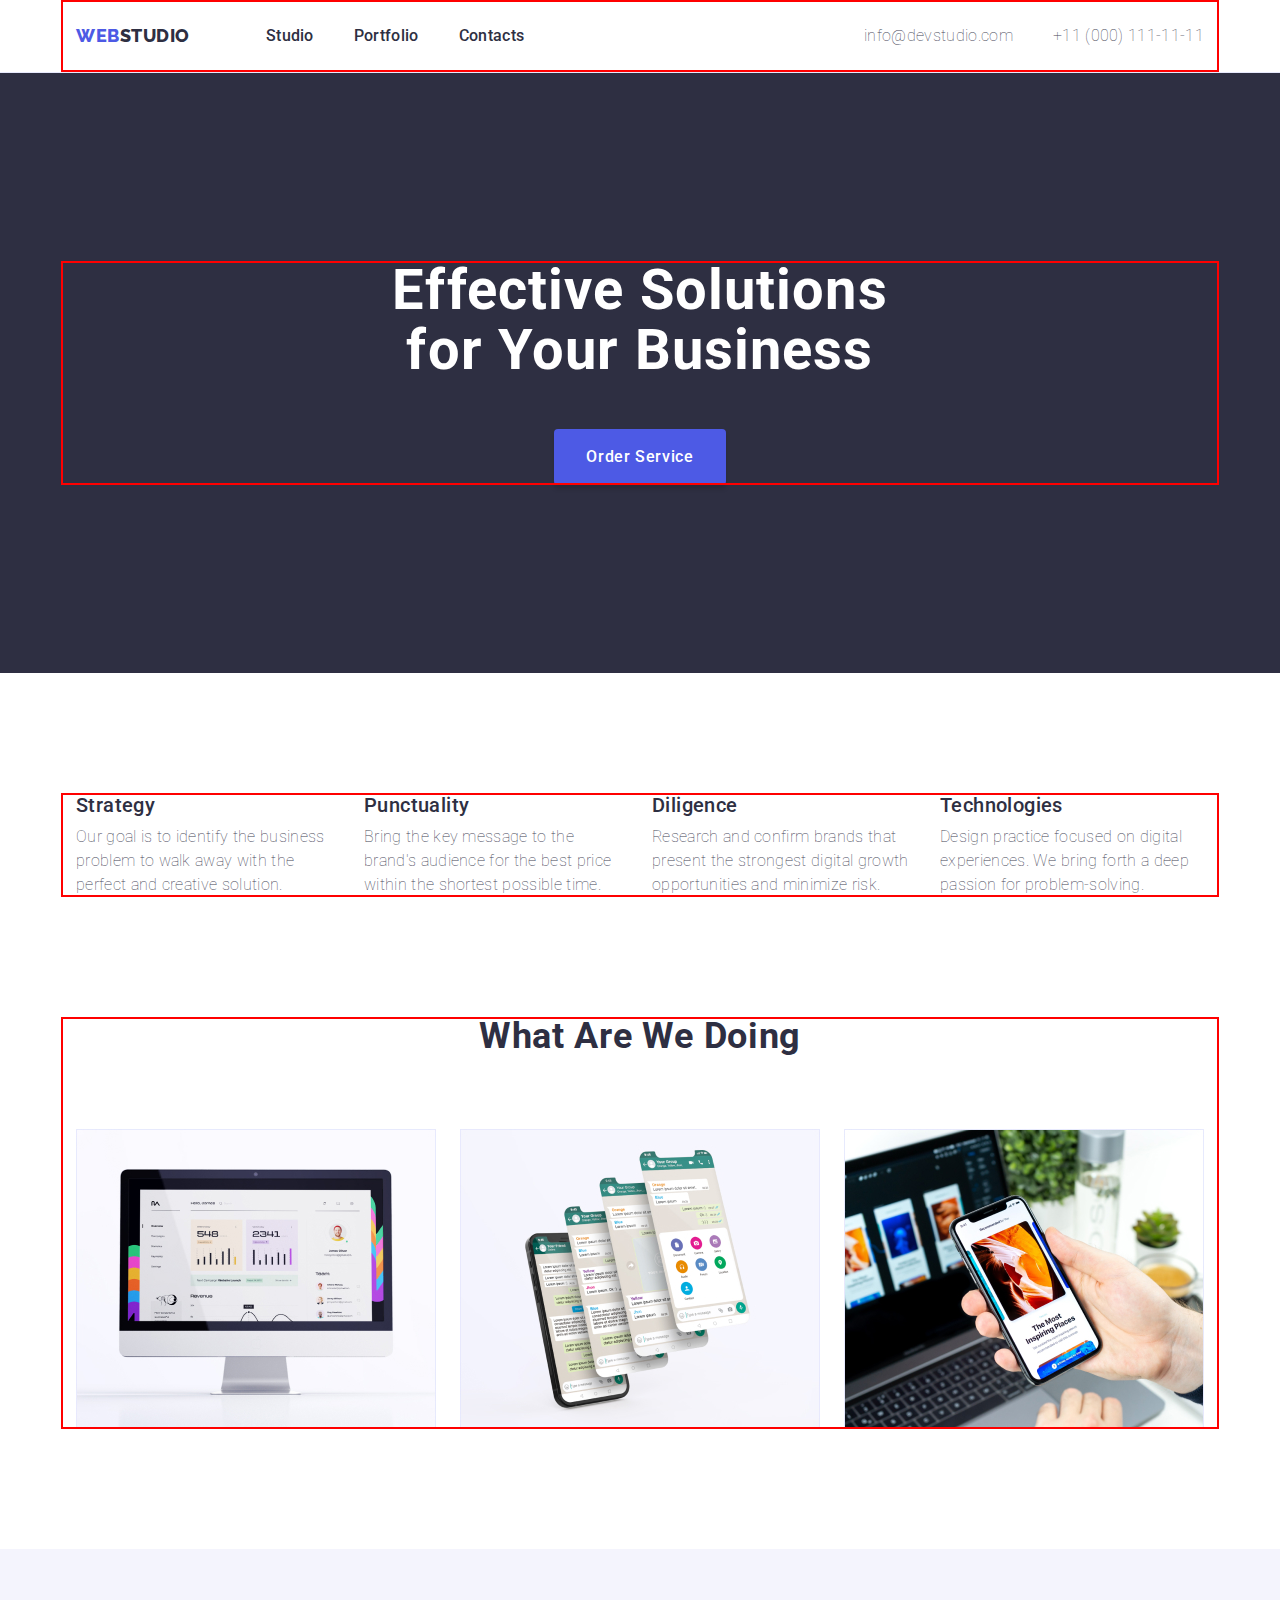
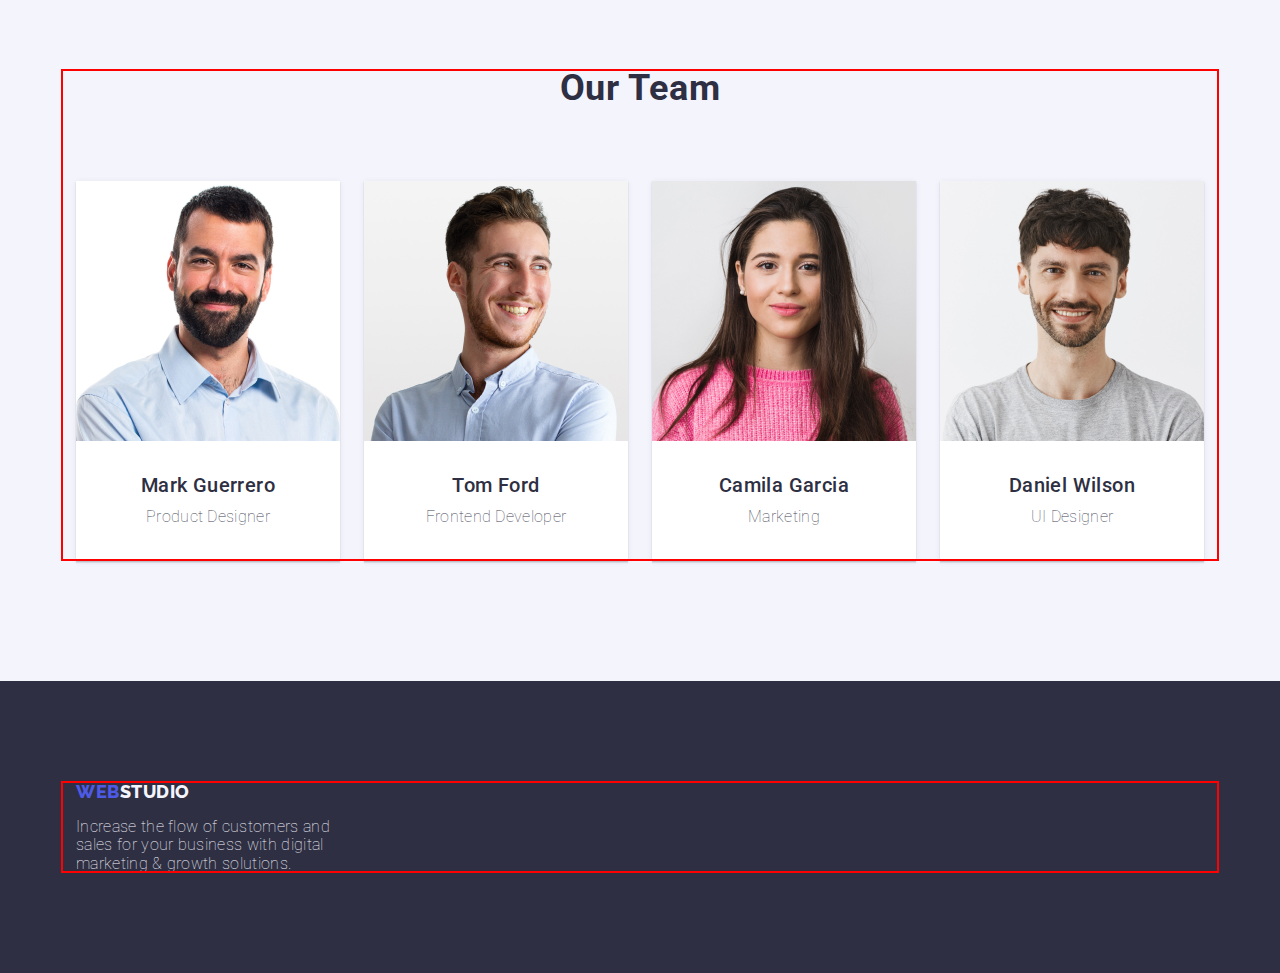
<file: index.html>
<!DOCTYPE html>
<html lang="en">

<head>
    <meta charset="UTF-8">
    <meta http-equiv="X-UA-Compatible" content="IE=edge">
    <meta name="viewport" content="width=device-width, initial-scale=1.0">
    <title>Webstudio</title>
    <link rel="preconnect" href="https://fonts.googleapis.com">
    <link rel="preconnect" href="https://fonts.gstatic.com" crossorigin>
    <link
        href="https://fonts.googleapis.com/css2?family=Raleway:wght@800&family=Roboto:wght@400;500;700;900&display=swap"
        rel="stylesheet">
    <link rel="stylesheet" href="https://cdn.jsdelivr.net/npm/modern-normalize@1.1.0/modern-normalize.min.css">
    <link rel="stylesheet" href="./css/styles.css" />

</head>

<body>
    <!-- top line -->
    <header class="heder">
        <div class="container container-header">
            <nav class="heder-menu">
                <!-- logo -->
                <a href="./index.html" class="logo link">Web<span class="dark-logo">Studio</span></a>
                <!-- section -->
                <ul class="menu list">
                    <li><a href="./index.html" class="menu-item link">Studio</a></li>
                    <li><a href="./portfolio.html" class="menu-item link">Portfolio</a></li>
                    <li><a href="" class="menu-item link">Contacts</a></li>
                </ul>
            </nav>
            <!-- contacts -->
            <address class="contacts">
                <ul class="contacts list">
                    <li><a href="mailto:info@devstudio.com" class="contacts-item link">info@devstudio.com</a></li>
                    <li><a href="tel:+110001111111" class="contacts-item link">+11 (000) 111-11-11</a></li>
                </ul>
            </address>
        </div>
    </header>
    <!-- Main -->
    <main>
        <!-- image and button -->
        <section class="hero-section">
            <div class="container container-hero">
                <h1 class="hero-section-title">Effective Solutions for Your Business</h1>
                <button type="button" class="hero-section-button">Order Service</button>
            </div>
        </section>
        <!-- Feature -->
        <section class="features-section section">
            <div class="container container-features">
                <h2 class="visually-hidden feature-title">Feature</h2>
                <ul class="features-list list">
                    <li class="features-item">
                        <h3 class="features-subtitle">Strategy</h3>
                        <p class="features-description">Our goal is to identify the business
                            problem to walk away with the perfect and creative solution.</p>
                    </li>
                    <li class="features-item">
                        <h3 class="features-subtitle">Punctuality</h3>
                        <p class="features-description">Bring the key message to the brand's audience for the best price
                            within the shortest possible
                            time.</p>
                    </li>
                    <li class="features-item">
                        <h3 class="features-subtitle">Diligence</h3>
                        <p class="features-description">Research and confirm brands that present the strongest digital
                            growth opportunities and minimize
                            risk.</p>
                    </li>
                    <li class="features-item">
                        <h3 class="features-subtitle">Technologies</h3>
                        <p class="features-description">Design practice focused on digital experiences. We bring forth a
                            deep passion for
                            problem-solving.</p>
                    </li>
                </ul>
            </div>
        </section>
        <!-- What are we going -->
        <section class="whatwedo-section section">
            <div class="container whatwedo-container">
                <h2 class="whatwedo-title">What are we doing</h2>
                <ul class="whatwedo-list list">
                    <li class="whatwedo-item">
                        <img src="./images/whatarewedoing/img_1.jpg" alt="photo of a gray computer" width="360">
                    </li>
                    <li class="whatwedo-item">
                        <img src="./images/whatarewedoing/img_2.jpg" alt="phone screens" width="360">
                    </li>
                    <li class="whatwedo-item">
                        <img src="./images/whatarewedoing/img_3.jpg" alt="hand holds the phone" width="360">
                    </li>
                </ul>
            </div>
        </section>
        <!-- Our Team -->
        <section class="team-section section">
            <div class="container team-container">
                <h2 class="team-title">Our Team</h2>
                <ul class="team-list list">
                    <li class="team-item">
                        <img src="./images/ourteam/img.jpg" alt="Mark Guerrero" width="264">
                        <div class="team-name-container">
                            <h3 class="team-name">Mark Guerrero</h3>
                            <p class="team-position">Product Designer</p>
                        </div>
                    </li>
                    <li class="team-item">
                        <img src="./images/ourteam/img2.jpg" alt="Tom Ford" width="264">
                        <div class="team-name-container">
                            <h3 class="team-name">Tom Ford</h3>
                            <p class="team-position">Frontend Developer</p>
                        </div>
                    </li>
                    <li class="team-item">
                        <img src="./images/ourteam/img3.jpg" alt="Camila Garcia" width="264">
                        <div class="team-name-container">
                            <h3 class="team-name">Camila Garcia</h3>
                            <p class="team-position">Marketing</p>
                        </div>
                    </li>
                    <li class="team-item">
                        <img src="./images/ourteam/img4.jpg" alt="Daniel Wilson" width="264">
                        <div class="team-name-container">
                            <h3 class="team-name">Daniel Wilson</h3>
                            <p class="team-position">UI Designer</p>
                        </div>
                    </li>
                </ul>
            </div>
        </section>
    </main>
    <!-- Footer -->
    <footer class="page-footer">
        <div class="container">
            <a href="./index.html" class="link logo-footer">Web<span class="light-logo">Studio</span></a>
            <p class="footer-description">Increase the flow of customers and sales for your business with digital
                marketing
                & growth solutions.</p>
        </div>
    </footer>
</body>

</html>
</file>
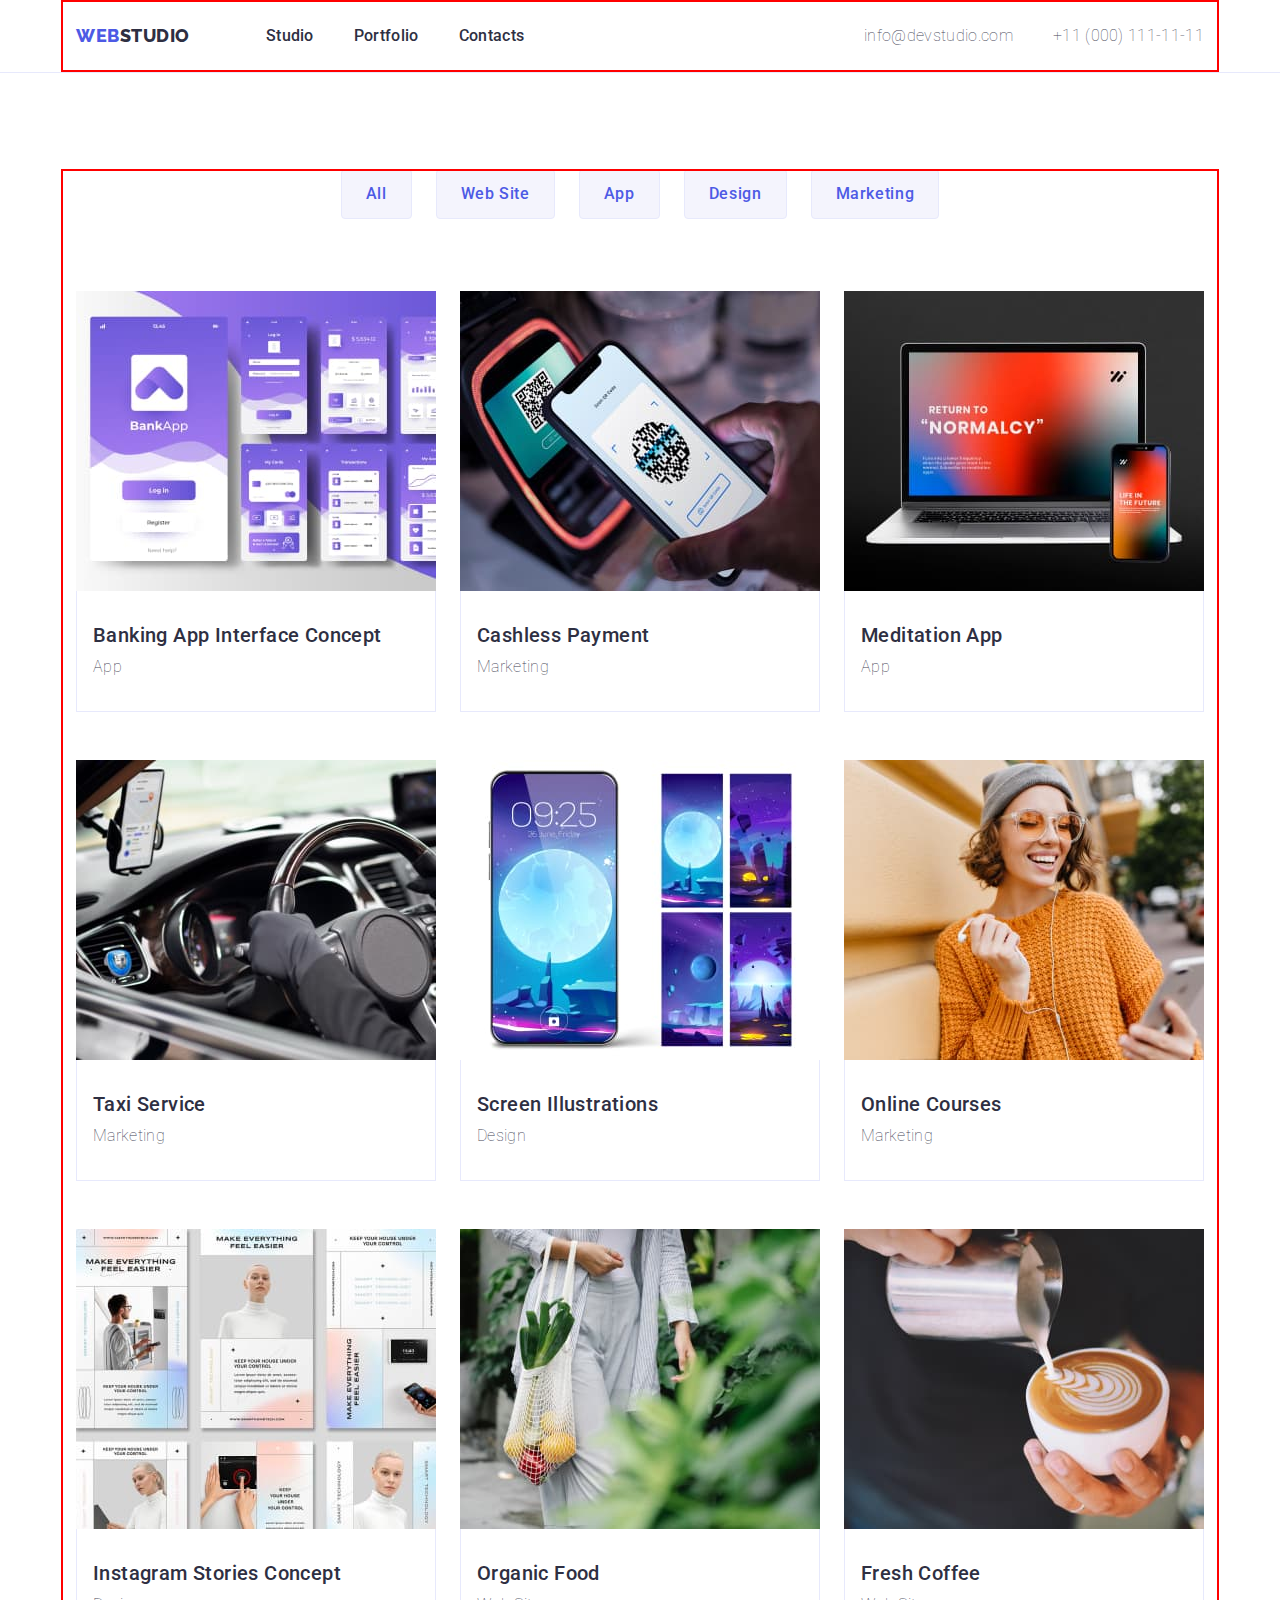
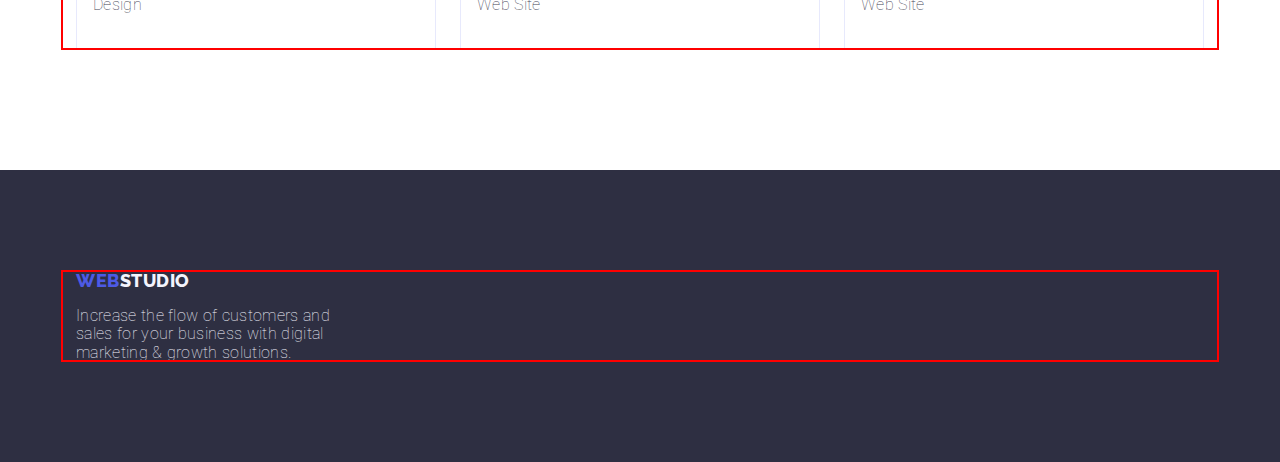
<file: portfolio.html>
<!DOCTYPE html>
<html lang="en">

<head>
    <meta charset="UTF-8">
    <meta http-equiv="X-UA-Compatible" content="IE=edge">
    <meta name="viewport" content="width=device-width, initial-scale=1.0">
    <title>Portfolio</title>
    <link rel="preconnect" href="https://fonts.googleapis.com">
    <link rel="preconnect" href="https://fonts.gstatic.com" crossorigin>
    <link
        href="https://fonts.googleapis.com/css2?family=Raleway:wght@800&family=Roboto:wght@400;500;700;900&display=swap"
        rel="stylesheet">
    <link rel="stylesheet" href="https://cdn.jsdelivr.net/npm/modern-normalize@1.1.0/modern-normalize.min.css">
    <link rel="stylesheet" href="./css/styles.css" />
</head>

<body>
    <header class="heder">
        <div class="container container-header">
            <nav class="heder-menu">
                <!-- logo -->
                <a href="./index.html" class="logo link">Web<span class="dark-logo">Studio</span></a>
                <!-- section -->
                <ul class="menu list">
                    <li><a href="./index.html" class="menu-item link">Studio</a></li>
                    <li><a href="./portfolio.html" class="menu-item link">Portfolio</a></li>
                    <li><a href="" class="menu-item link">Contacts</a></li>
                </ul>
            </nav>
            <!-- contacts -->
            <address class="contacts">
                <ul class="contacts list">
                    <li><a href="mailto:info@devstudio.com" class="contacts-item link">info@devstudio.com</a></li>
                    <li><a href="tel:+110001111111" class="contacts-item link">+11 (000) 111-11-11</a></li>
                </ul>
            </address>
        </div>
    </header>
    <main>
        <!-- list of buttons -->
        <section class="row-section">
            <div class="container">
                <h1 class="visually-hidden row-title">Project</h1>
                <ul class="btn-list list">
                    <li>
                        <button type="button" class="portfolio-btn">All</button>
                    </li>
                    <li>
                        <button type="button" class="portfolio-btn">Web Site</button>
                    </li>
                    <li>
                        <button type="button" class="portfolio-btn">App</button>
                    </li>
                    <li>
                        <button type="button" class="portfolio-btn">Design</button>
                    </li>
                    <li>
                        <button type="button" class="portfolio-btn">Marketing</button>
                    </li>
                </ul>
                <!-- Row with applications -->
                <ul class="card-list list">
                    <li class="card">
                        <a href="" class="card-link link"> <img src="./images/portfolio/app/app1.jpg"
                                alt="Banking App Interface Concept" width="360">
                            <div class="container-card">
                                <h2 class="card-subtitle">Banking App Interface Concept</h2>
                                <p class="card-description">App</p>
                            </div>
                        </a>
                    </li>
                    <li class="card">
                        <a href="" class="card-link link"><img src="./images/portfolio/app/app2.jpg"
                                alt="Cashless Payment" width="360">
                            <div class="container-card">
                                <h2 class="card-subtitle">Cashless Payment</h2>
                                <p class="card-description">Marketing</p>
                            </div>
                        </a>
                    </li>
                    <li class="card">
                        <a href="" class="card-link link"><img src="./images/portfolio/app/app3.jpg"
                                alt="Meditation App" width="360">
                            <div class="container-card">
                                <h2 class="card-subtitle">Meditation App</h2>
                                <p class="card-description">App</p>
                            </div>
                        </a>
                    </li>
                    <li class="card">
                        <a href="" class="card-link link"><img src="./images/portfolio/marketing/mar1.jpg"
                                alt="Taxi Service" width="360">
                            <div class="container-card">
                                <h2 class="card-subtitle">Taxi Service</h2>
                                <p class="card-description">Marketing</p>
                            </div>
                        </a>
                    </li>
                    <li class="card">
                        <a href="" class="card-link link"><img src="./images/portfolio/marketing/mar2.jpg"
                                alt="Screen Illustrations" width="360">
                            <div class="container-card">
                                <h2 class="card-subtitle">Screen Illustrations</h2>
                                <p class="card-description">Design</p>
                            </div>
                        </a>
                    </li>
                    <li class="card">
                        <a href="" class="card-link link"><img src="./images/portfolio/marketing/mar3.jpg"
                                alt="Online Courses" width="360">
                            <div class="container-card">
                                <h2 class="card-subtitle">Online Courses</h2>
                                <p class="card-description">Marketing </p>
                            </div>
                        </a>
                    </li>
                    <li class="card">
                        <a href="" class="card-link link"><img src="./images/portfolio/website/webs1.jpg"
                                alt="Instagram Stories Concept" width="360">
                            <div class="container-card">
                                <h2 class="card-subtitle">Instagram Stories Concept</h2>
                                <p class="card-description">Design</p>
                            </div>
                        </a>
                    </li>
                    <li class="card">
                        <a href="" class="card-link link"><img src="./images/portfolio/website/webs2.jpg"
                                alt="Organic Food" width="360">
                            <div class="container-card">
                                <h2 class="card-subtitle">Organic Food</h2>
                                <p class="card-description">Web Site</p>
                            </div>
                        </a>
                    </li>
                    <li class="card">
                        <a href="" class="link"><img src="./images/portfolio/website/webs3.jpg" alt="Fresh Coffee"
                                width="360">
                            <div class="container-card">
                                <h2 class="card-subtitle">Fresh Coffee</h2>
                                <p class="card-description">Web Site</p>
                            </div>
                        </a>
                    </li>
                </ul>
            </div>
        </section>

    </main>
    <!-- Footer -->
    <footer class="page-footer">
        <div class="container">
            <a href="./index.html" class="link logo-footer">Web<span class="light-logo">Studio</span></a>
            <p class="footer-description">Increase the flow of customers and sales for your business with digital
                marketing
                & growth solutions.</p>
        </div>
    </footer>
</body>

</html>
</file>
<file: css/styles.css>
:root {
  --color-iris: rgba(77, 90, 229);
  --color-ocean: rgba(64, 75, 191);
  --color-navy-blue: rgba(46, 47, 66);
  --color-green: rgba(49, 208, 170);
  --color-slate: rgba(67, 68, 85);
  --color-light-slate: rgba(142, 143, 153);
  --color-cornflower: rgba(231, 233, 252);
  --color-cloud: rgba(244, 244, 253);
  --color-navy-blue-modal: rgba(46, 47, 66);
  --color-grey: rgba(46, 47, 66);
  --color-white: rgba(255, 255, 255);
  --color-dairy: rgba(252, 252, 252);
  --btn-bord: rgba(0, 0, 0, 0.15);
  --team-shadow: rgba(46, 47, 66, 0.08), 0px 1px 1px rgba(46, 47, 66, 0.16),
    0px 2px 1px rgba(46, 47, 66, 0.08);
  --btn-color: var(--color-cornflower);
}

body {
  font-family: "Roboto", sans-serif;
  font-weight: 400;
  font-size: 16px;
  font-weight: 1.5;
  letter-spacing: 0.02em;
  color: var(--color-slate);
  background-color: var(--color-white);
}

.visually-hidden {
  position: absolute;
  width: 1px;
  height: 1px;
  margin: -1px;
  border: 0;
  padding: 0;
  white-space: nowrap;
  clip-path: inset(100%);
  clip: rect(0 0 0 0);
  overflow: hidden;
}

/* reset start */
h1,
h2,
h3,
h4,
h5,
h6,
p {
  margin: 0;
}

.link {
  text-decoration: none;
}
img {
  display: block;
  max-width: 100%;
  height: auto;
}
.list {
  list-style: none;
  padding: 0;
  margin: 0;
}
.section {
  padding: 120px 0;
}
/* reset end */
.container {
  width: 1158px;
  margin-left: auto;
  margin-right: auto;
  padding-left: 15px;
  padding-right: 15px;

  outline: 2px solid red;
  outline-offset: -2px;
}

/* Heder */
.logo {
  margin-right: 76px;
  display: flex;
  flex-direction: row;
  align-items: center;
  padding: 0px;
  font-family: "Raleway", sans-serif;
  font-weight: 800;
  font-size: 18px;
  line-height: 1.17;
  align-items: center;
  letter-spacing: 0.03em;
  text-transform: uppercase;
  color: var(--color-iris);
}
.dark-logo {
  font-weight: 800;
  font-size: 18px;
  line-height: 1.17;
  align-items: center;
  letter-spacing: 0.03em;
  text-transform: uppercase;
  color: var(--color-navy-blue);
}
.light-logo {
  font-weight: 800;
  font-size: 18px;
  line-height: 1.17;
  align-items: center;
  letter-spacing: 0.03em;
  text-transform: uppercase;
  color: var(--color-cloud);
}
.container-header {
  display: flex;
  padding: 24 0 24 0;
  align-items: center;
}
.heder {
  border-bottom: 1px solid #e7e9fc;
}
.heder-menu {
  display: flex;
  margin-right: auto;
  align-items: center;
}
.menu {
  display: flex;
  flex-direction: row;
  align-items: flex-start;
  padding: 0px;
  gap: 40px;
}
.menu .menu-item:not(:last-child) {
  margin-right: 40px;
}
.menu .link {
  display: block;
  padding-top: 24px;
  padding-bottom: 24px;
}

.menu-item {
  font-weight: 500;
  font-size: 16px;
  line-height: 1.5;
  letter-spacing: 0.02em;
  color: var(--color-navy-blue);
}

.menu-item:hover,
.menu-item:focus {
  color: var(--color-ocean);
}

/* contacts  */

.contacts {
  display: flex;
  font-style: normal;
  display: flex;
  gap: 40px;
}

.contacts-item {
  line-height: 1.5;
  letter-spacing: 0.02em;
  color: var(--color-slate);
  display: block;
  padding-top: 24px;
  padding-bottom: 24px;
}

.contacts-item:hover,
.contacts-item:focus {
  color: var(--color-ocean);
}

/* main */

.hero-section {
  background: #2e2f42;
  padding: 188px 0px 188px 0px;
}
.hero-section-title {
  display: block;
  max-width: 496px;
  margin: auto;

  font-style: normal;
  font-weight: 700;
  font-size: 56px;
  line-height: 1.07;
  letter-spacing: 0.02em;
  color: var(--color-white);
  margin-bottom: 48px;
  text-align: center;
}
.hero-section-button {
  display: block;
  margin: auto;
  flex-direction: row;
  align-items: flex-start;
  padding: 16px 32px;
  gap: 10px;
  font-weight: 500;
  font-size: 16px;
  line-height: 1.5;
  letter-spacing: 0.04em;
  background: var(--color-iris);
  color: var(--color-white);
  font-family: inherit;
  border: none;
  cursor: pointer;
  box-shadow: 0px 4px 4px var(--btn-bord);
  border-radius: 4px;
  min-width: 169px;
}

.hero-section-button:hover,
.hero-section-button:focus {
  background: var(--color-ocean);
  color: var(--color-white);
  cursor: pointer;
}

/*  features  */
.features-list {
  display: flex;
  gap: 24px;
}
.feature-title {
  line-height: 1.2;
}
.features-section {
}
.features-item {
  align-items: flex-start;
  padding: 0px;
  width: 264px;
}
.features-subtitle {
  font-weight: 500;
  font-size: 20px;
  line-height: 1.2;
  letter-spacing: 0.02em;
  color: var(--color-navy-blue);

  margin-bottom: 8px;
}
.features-description {
  line-height: 1.5;
  color: var(--color-slate);
}
/* What are we going */
.whatwedo-section {
  padding-top: 0;
}
.whatwedo-title {
  font-weight: 700;
  text-align: center;
  font-size: 36px;
  line-height: 1.11;
  letter-spacing: 0.02em;
  text-transform: capitalize;
  color: var(--color-navy-blue);

  margin-bottom: 72px;
}
.whatwedo-list {
  display: flex;
  gap: 24px;
}
.whatwedo-item {
  padding: 0px;
}

/* team */
.team-section {
  background-color: var(--color-cloud);
}
.team-list {
  display: flex;
  gap: 24px;
}
.team-title {
  font-size: 36px;
  line-height: 1.11;
  text-align: center;
  letter-spacing: 0.02em;
  text-transform: capitalize;
  color: var(--color-navy-blue);
  margin-bottom: 72px;
}
.team-item {
  width: calc((100%- (32 * 2) / 4));
  background-color: var(--color-white);
  display: flex;
  flex-direction: column;
  justify-content: center;
  align-items: center;
  box-shadow: 0px 1px 6px var(--team-shadow);
}
.team-name-container {
  padding: 32px 16px;
  gap: 8px;
  border-radius: 0px 0px 4px 4px;
}
.team-name {
  font-weight: 500;
  font-size: 20px;
  line-height: 1.2;
  letter-spacing: 0.02em;
  color: var(--color-navy-blue);
  text-align: center;
  margin-bottom: 8px;
}
.team-position {
  line-height: 1.5;
  color: var(--color-slate);

  text-align: center;
}

/* Footer */
.logo-footer {
  margin-right: 76px;
  display: flex;
  flex-direction: row;
  align-items: center;
  padding: 0px;
  font-family: "Raleway", sans-serif;
  font-weight: 800;
  font-size: 18px;
  line-height: 1.17;
  align-items: center;
  letter-spacing: 0.03em;
  text-transform: uppercase;
  color: var(--color-iris);
  margin-bottom: 16px;
}
.page-footer {
  padding: 100px 0;
  background: var(--color-navy-blue);
}
.footer-description {
  width: 264px;
  color: var(--color-cloud);
}
.link-footer {
  display: inline-block;
}

/* portfolio */
.row-section {
  padding: 96px 0 120px;
}

.row-title {
  line-height: 1.5;
}

.card {
  width: calc((100% - 48px) / 3);
  background: var(--color-white);
}
.btn-list {
  display: flex;
  flex-direction: row;
  justify-content: center;
  padding: 0px;
  gap: 24px;
  margin-bottom: 72px;
}
.portfolio-btn {
  display: flex;
  flex-direction: row;
  align-items: flex-start;
  padding: 0px;
  gap: 24px;
  align-items: center;
  font-weight: 500;
  font-size: 16px;
  line-height: 1.5;
  border: 1px solid var(--color-cornflower);
  font-style: normal;
  letter-spacing: 0.04em;
  background: var(--color-cloud);
  color: var(--color-iris);
  font-family: inherit;
  padding: 12px 24px;
  border-radius: 4px;
}
.portfolio-btn:hover,
.portfolio-btn:focus {
  background: var(--color-ocean);
  color: var(--color-white);
  cursor: pointer;
  border: 1px solid transparent;
}

.card-subtitle {
  font-family: "Roboto";
  font-style: normal;
  font-weight: 500;
  font-size: 20px;
  line-height: 1.2;
  letter-spacing: 0.02em;
  color: var(--color-navy-blue);
}
.card-description {
  line-height: 1.5;
  letter-spacing: 0.02em;
  color: var(--color-slate);
}
.card-list {
  display: flex;
  flex-wrap: wrap;
  column-gap: 24px;
  row-gap: 48px;
}
.container-card {
  padding: 32px 16px;
  border: 1px solid var(--color-cornflower);
  border-top: none;
}
.card-subtitle {
  margin-bottom: 8px;
}
</file>
